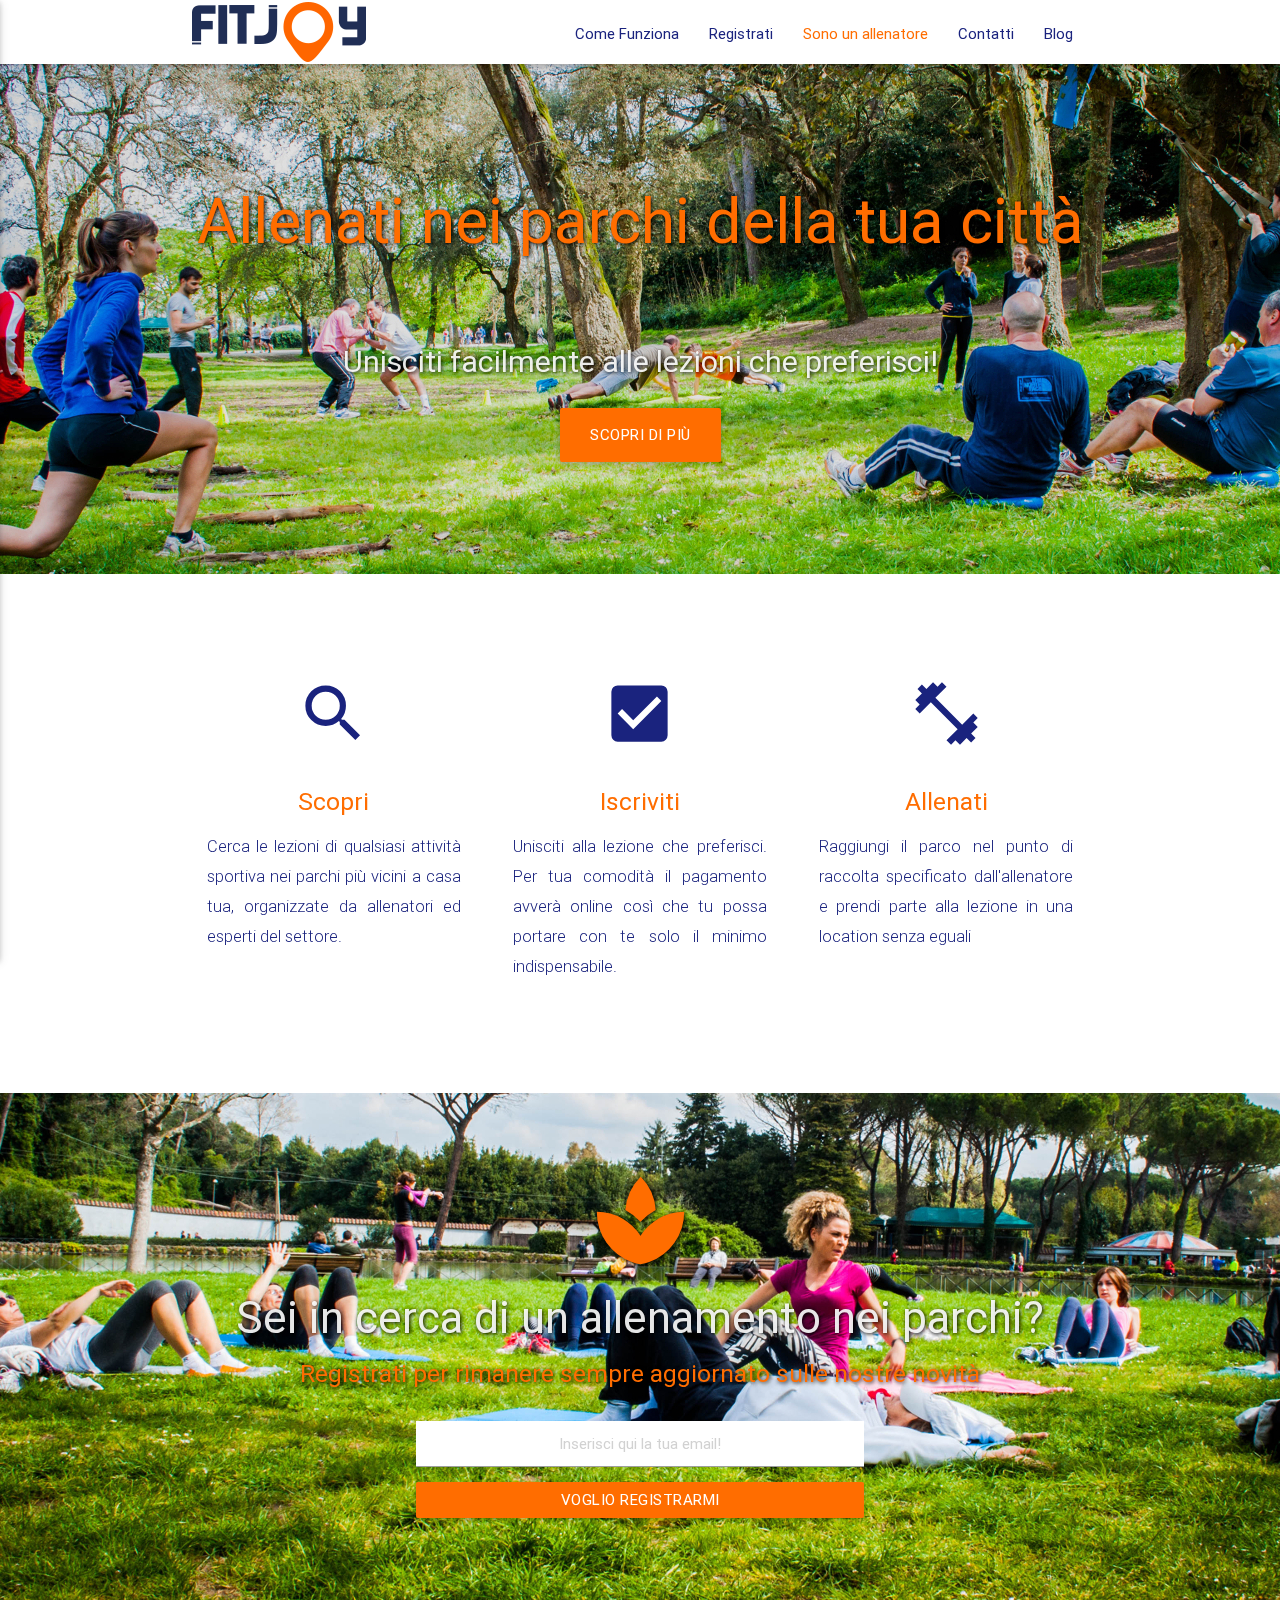
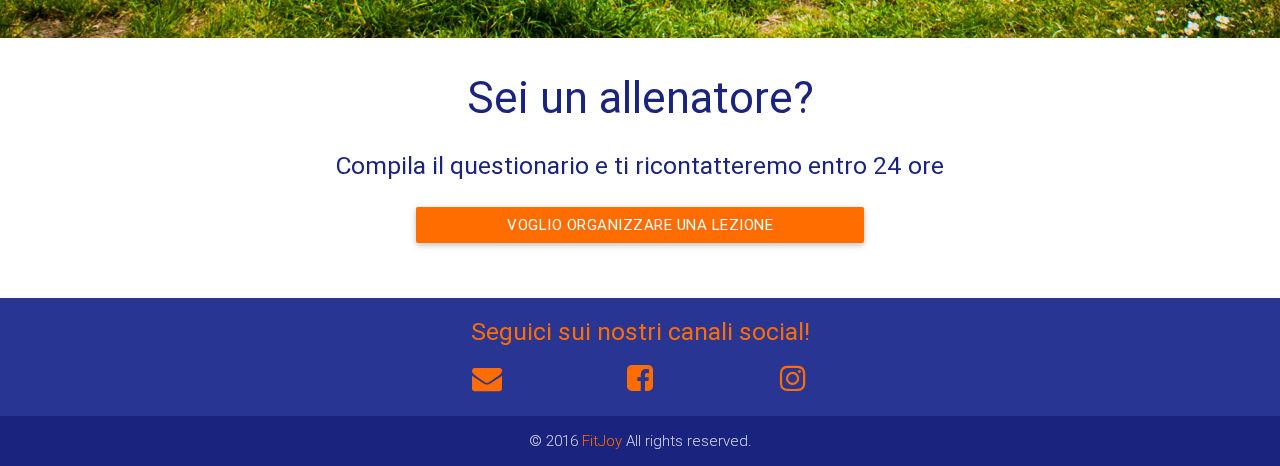
<file: index.html>
<!DOCTYPE html>
<html lang="it">
<head>
  <meta http-equiv="Content-Type" content="text/html; charset=UTF-8"/>
  <meta name="viewport" content="width=device-width, initial-scale=1, maximum-scale=1.0, user-scalable=no"/>
  <title>FitJoy | Le migliori lezioni sportive nei parchi della tua città!</title>
  <meta name="description" content="Le migliori lezioni di sport per fare allenamento nei parchi della tua città. Iscriviti, paga online e unisciti a classi organizzate da allenatori professionisti!"/>

  <!-- CSS  -->
  <link href="https://fonts.googleapis.com/icon?family=Material+Icons" rel="stylesheet">
  <link href="css/materialize.css" type="text/css" rel="stylesheet" media="screen,projection"/>
  <link href="css/style.css" type="text/css" rel="stylesheet" media="screen,projection"/>
  <link rel="stylesheet" href="font-awesome/css/font-awesome.min.css">

  <!-- SumoMe -->
  <script src="//load.sumome.com/" data-sumo-site-id="aa2dc45c84092878ee7c07fcbabc256518faaaee603234d09b0025a1d8eb0922" async="async"></script>

  <!-- FB Open Graph -->
  <meta property="og:url"            content="http://fitjoy.it" />
  <meta property="og:site_name"      content="FitJoy.it" />
  <meta property="og:title"          content="FitJoy | Le migliori lezioni sportive nei parchi della tua città!" /> 
  <meta property="og:image"          content="http://empty89.github.io/FitJoy_LP/img_link_facebook.jpg" /> 
  <meta property="og:description"    content="Le migliori lezioni di sport per fare allenamento nei parchi della tua città. Iscriviti, paga online e unisciti a classi organizzate da allenatori professionisti!"/>

    <!-- TW Open Graph -->
  <meta name="twitter:site"           content="http://fitjoy.it" /> 
  <meta name="twitter:title"          content="FitJoy | Le migliori lezioni sportive nei parchi della tua città!" /> 
  <meta name="twitter:image"          content="http://empty89.github.io/FitJoy_LP/img_link_facebook.jpg" /> 
  <meta name="twitter:description"    content="Le migliori lezioni di sport per fare allenamento nei parchi della tua città. Iscriviti, paga online e unisciti a classi organizzate da allenatori professionisti!"/>
</head>

<body>

  <!-- navbar -->
  <div class="navbar-fixed">
    <nav class="white" role="navigation">
      <div class="nav-wrapper container">
        <a title="fare sport al parco" id="logo-container" href="http://fitjoy.it" class="brand-logo"><img src="logo.png" alt="fare sport al parco"></a> 
        <ul class="right hide-on-med-and-down">
          <li><a title="Scopri come funziona" href="#come_funziona" class="indigo-text text-darken-4">Come Funziona</a></li>
          <li><a title="Registrati alla nostra beta" href="#registrati" class="indigo-text text-darken-4">Registrati</a></li>
          <li><a title="Vuoi organizzare una lezione?" href="#sono_un_allenatore" class="orange-text text-accent-4">Sono un allenatore</a></li>
          <li><a title="Contattaci tramite i nostri canali social" href="#contacts" class="indigo-text text-darken-4">Contatti</a></li>
          <li><a title="I nostri articoli per te" href="http://blog.fitjoy.it" class="indigo-text text-darken-4">Blog</a></li>
        </ul>

        <ul id="nav-mobile" class="side-nav">
          <li><a title="lezioni di sport nei parchi" href="http://fitjoy.it" class="center logo-small"><img src="Logo_small.png" alt="lezioni di sport nei parchi"></a></li>
          <li><a title="Scopri come funziona" href="#come_funziona" class="indigo-text text-darken-4">Come Funziona</a></li>
          <li><a title="Registrati alla nostra beta" href="#registrati" class="indigo-text text-darken-4">Registrati</a></li>
          <li><a title="Vuoi organizzare una lezione?" href="#sono_un_allenatore" class="orange-text text-accent-4">Sono un allenatore</a></li>
          <li><a title="Contattaci tramite i nostri canali social" href="#contacts" class="indigo-text text-darken-4">Contatti</a></li>
          <li><a title="I nostri articoli per te" href="http://blog.fitjoy.it" class="indigo-text text-darken-4">Blog</a></li>  
        </ul>
        <a title="menu" href="#index-banner" data-activates="nav-mobile" class="button-collapse indigo-text text-darken-4"><i class="material-icons">menu</i></a>
      </div>
    </nav>
  </div>

  <!-- prima sezione -->
  <div id="index-banner" class="parallax-container">
    <div class="section no-pad-bot">
      <div itemscope itemtype="product" class="container">
        <br><br>
        <h1 itemprop="potentialAction" class="header center orange-text text-accent-4 shadow">Allenati nei parchi della tua città</h1>
        <div class="row center">
          <h5 itemprop="description" class="header-sub col s12 shadow">Unisciti facilmente alle lezioni che preferisci!</h5>
        </div>
        <div class="row center">
          <a title="Scopri di più" itemprop="url" href="#come_funziona" class="btn-large waves-effect waves-light orange accent-4">Scopri di più</a>
        </div>
        <br><br>

      </div>
    </div>
    <div class="parallax"><img src="sport-nei-parchi-roma.jpg" alt="sport nei parchi di roma"></div>
  </div>

  <!-- come funziona -->
  <div id="come_funziona">
    <div class="container">
      <div class="section">
        <div class="col-servizio">

          <!--   Icon Section   -->
          <div class="row">
            <div itemscope itemtype="http://schema.org/SearchAction" class="col s12 m4">
              <div class="icon-block">
                <h2 class="center indigo-text text-darken-4"><i class="material-icons">search</i></h2>
                <h5 itemprop="potentialAction" class="center orange-text text-accent-4">Scopri</h5>

                <p itemprop="description" class="light indigo-text text-darken-4">Cerca le lezioni di qualsiasi attività sportiva nei parchi più vicini a casa tua, organizzate da allenatori ed esperti del settore.</p>
              </div>
            </div>

            <div itemscope itemtype="http://schema.org/JoinAction" class="col s12 m4">
              <div class="icon-block">
                <h2 class="center indigo-text text-darken-4"><i class="material-icons">check_box</i></h2>
                <h5 itemprop="potentialAction" class="center orange-text text-accent-4">Iscriviti</h5>

                <p itemprop="description" class="light indigo-text text-darken-4">Unisciti alla lezione che preferisci. Per tua comodità il pagamento avverà online così che tu possa portare con te solo il minimo indispensabile.</p>
              </div>
            </div>

            <div itemscope itemtype="http://schema.org/ExerciseAction" class="col s12 m4">
              <div class="icon-block">
                <h2 class="center indigo-text text-darken-4"><i class="material-icons">fitness_center</i></h2>
                <h5 itemprop="potentialAction" class="center orange-text text-accent-4">Allenati</h5>

                <p itemprop="description" class="light indigo-text text-darken-4">Raggiungi il parco nel punto di raccolta specificato dall'allenatore e prendi parte alla lezione in una location senza eguali</p>
              </div>
            </div>
          </div>
        </div>
      </div>
    </div>
  </div>

  <!-- lascia la tua email -->
  <div id="registrati" itemscope itemtype"http://schema.org/RegisterAction">
    <div class="parallax-container valign-wrapper">
      <div class="section no-pad-bot">
        <div class="container">
          <div class="row center">
            <i class="material-icons icon-reg orange-text text-accent-4 shadow">spa</i>
            <h3 itemprop="description" class="col s12 shadow">Sei in cerca di un allenamento nei parchi?</h3>
            <h5 itemprop="description" class="col s12 shadow orange-text text-accent-4 social"> Registrati per rimanere sempre aggiornato sulle nostre novità</h5>
            <div class="row">
              <div class="input-field col s12 l6 offset-l3">
                <!-- Begin MailChimp Signup Form -->
                <div id="mc_embed_signup">
                  <form action="http://fitjoy.us13.list-manage.com/subscribe/post?u=f98f6eec0ba66c484078a31e5&amp;id=7aca38a70d" method="post" id="mc-embedded-subscribe-form" name="mc-embedded-subscribe-form" class="validate" target="_blank" novalidate>
                    <div id="mc_embed_signup_scroll">
                      <input type="email" value="" name="EMAIL" class="email validate white center black-text" id="mce-EMAIL" placeholder="Inserisci qui la tua email!" required>
                      <button itemprop="potentialAction" class="btn btn-registrazione waves-effect waves-light orange accent-4" type="submit" name="action">Voglio registrarmi</button>
                    </div>
                  </form>
                </div>
                <!--End mc_embed_signup-->
              </div>
            </div>
          </div>
        </div>
      </div>
      <div class="parallax"><img src="fare-sport-nel-parco-roma.jpg" alt="fare sport nel parco a roma"></div>
    </div>
  </div>

  <!-- sono un allenatore -->
  <div id="sono_un_allenatore">
    <div class="container">
      <div class="section">

        <div class="row">
          <div itemscope itemtype="http://schema.org/OrganizeAction" class="col s12 center">
            <h3 itemprop="target" class="col s12 indigo-text text-darken-4">Sei un allenatore?</h3>
            <h5 itemprop="description" class="col s12 indigo-text text-darken-4">Compila il questionario e ti ricontatteremo entro 24 ore</h5>
            <a title="Voglio organizzare una lezione nei parchi" itemprop="url" href="allenatori.html">
              <button itemprop="potentialAction" class="col l6 offset-l3 btn btn-allenatore waves-effect waves-light orange accent-4" type="submit" name="action">Voglio organizzare una lezione</button>
            </a>
          </div>
        </div>

      </div>
    </div>
  </div>

<!-- footer -->
  <div id="contacts">
    <footer class="page-footer indigo darken-3">
      <div class="container">
        <h5 class="center orange-text text-accent-4 social">Seguici sui nostri canali social!</h5>
        <div class="row center">
           <div class="col s2 offset-s3"><a title="Mandaci una mail" class="orange-text text-accent-4" href="mailto:info@fitjoy.it"><i class="fa fa-envelope fa-2x"></i></a></div>
           <div class="col s2"><a title="Contattaci su facebook" class="orange-text text-accent-4" href="https://www.facebook.com/FitJoy-101551826567466"><i class="fa fa-facebook-square fa-2x"></i></a></div>
           <div class="col s2"><a title="Condividi con noi le tue foto migliori" class="orange-text text-accent-4" href="https://www.instagram.com/fitjoy.it/"><i class="fa fa-instagram fa-2x"></i></a></div>
        </div>
      </div>
      <div class="footer-copyright indigo darken-4">
        <div class="container center">
        © 2016 <a title="FitJoy" href="http://fitjoy.it" class="orange-text text-accent-4">FitJoy</a> All rights reserved.
        </div>
      </div>
    </footer>
  </div>


  <!--  Scripts-->
  <script src="https://code.jquery.com/jquery-2.1.1.min.js"></script>
  <script src="js/materialize.js"></script>
  <script src="js/init.js"></script>

  <!-- Analytics -->
  <script>
  (function(i,s,o,g,r,a,m){i['GoogleAnalyticsObject']=r;i[r]=i[r]||function(){
  (i[r].q=i[r].q||[]).push(arguments)},i[r].l=1*new Date();a=s.createElement(o),
  m=s.getElementsByTagName(o)[0];a.async=1;a.src=g;m.parentNode.insertBefore(a,m)
  })(window,document,'script','https://www.google-analytics.com/analytics.js','ga');

  ga('create', 'UA-80838948-1', 'auto');
  ga('send', 'pageview');
  </script>

  <!--Start Cookie Script--> 
  <script type="text/javascript" charset="UTF-8" src="http://chs03.cookie-script.com/s/8468e2c5e61c5c3cf706c6cac3407983.js"></script> 
  <!--End Cookie Script-->

  </body>
</html>
</file>
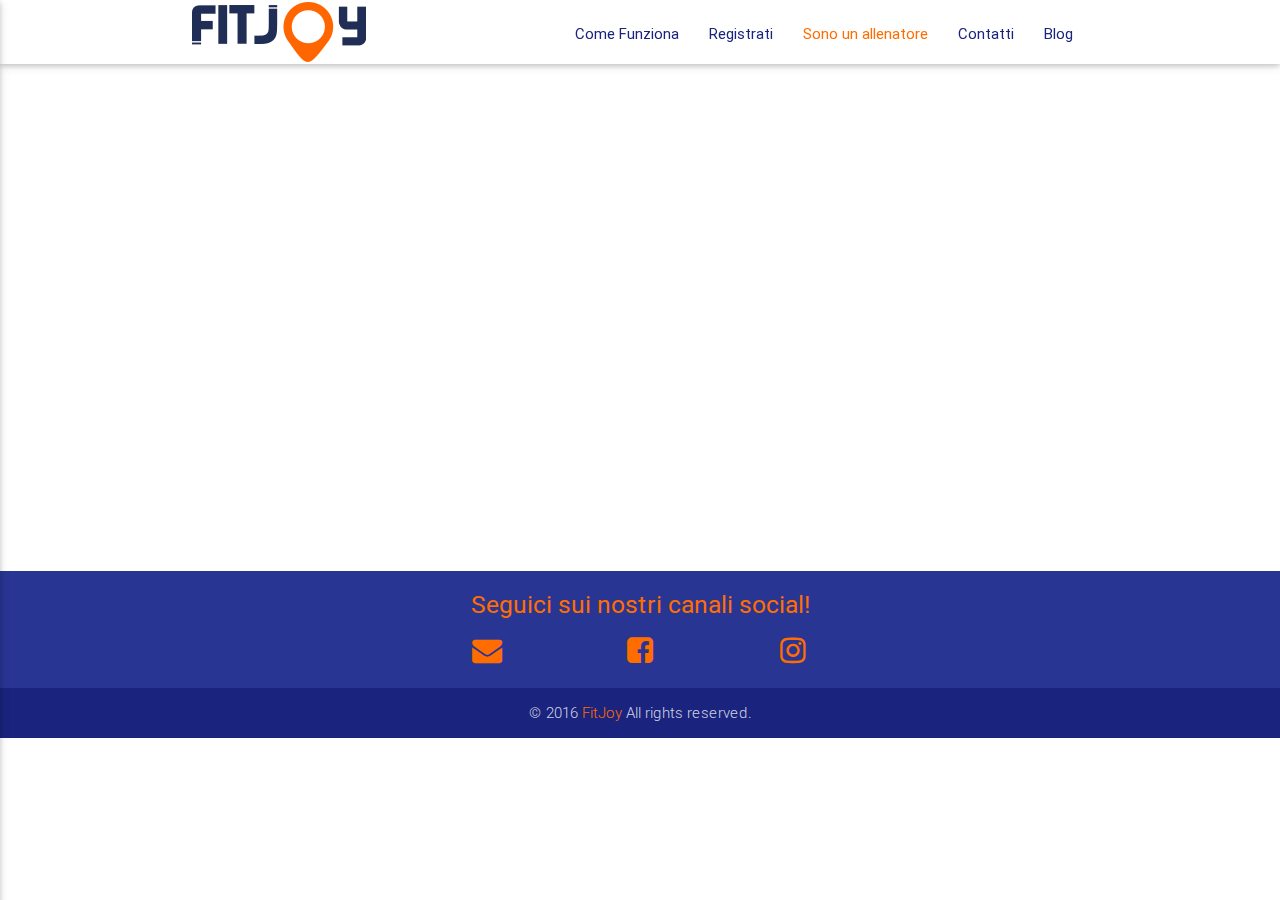
<file: allenatori.html>
<!DOCTYPE html>
<html lang="it">
<head>
  <meta http-equiv="Content-Type" content="text/html; charset=UTF-8"/>
  <meta name="viewport" content="width=device-width, initial-scale=1, maximum-scale=1.0, user-scalable=no"/>
  <title>FitJoy | Le migliori lezioni sportive nei parchi della tua città!</title>
  <meta name="description" content="Le migliori lezioni di sport per fare allenamento nei parchi della tua città. Iscriviti, paga online e unisciti a classi organizzate da allenatori professionisti!"/>

  <!-- CSS  -->
  <link href="https://fonts.googleapis.com/icon?family=Material+Icons" rel="stylesheet">
  <link href="css/materialize.css" type="text/css" rel="stylesheet" media="screen,projection"/>
  <link href="css/style.css" type="text/css" rel="stylesheet" media="screen,projection"/>
  <link rel="stylesheet" href="font-awesome/css/font-awesome.min.css">

  <!-- SumoMe -->
  <script src="//load.sumome.com/" data-sumo-site-id="aa2dc45c84092878ee7c07fcbabc256518faaaee603234d09b0025a1d8eb0922" async="async"></script>

  <!-- FB Open Graph -->
  <meta property="og:url"            content="http://fitjoy.it" />
  <meta property="og:site_name"      content="FitJoy.it" />
  <meta property="og:title"          content="FitJoy | Le migliori lezioni sportive nei parchi della tua città!" /> 
  <meta property="og:image"          content="http://empty89.github.io/FitJoy_LP/img_link_facebook.jpg" /> 
  <meta property="og:description"    content="Le migliori lezioni di sport per fare allenamento nei parchi della tua città. Iscriviti, paga online e unisciti a classi organizzate da allenatori professionisti!"/>

    <!-- TW Open Graph -->
  <meta name="twitter:site"           content="http://fitjoy.it" /> 
  <meta name="twitter:title"          content="FitJoy | Le migliori lezioni sportive nei parchi della tua città!" /> 
  <meta name="twitter:image"          content="http://empty89.github.io/FitJoy_LP/img_link_facebook.jpg" /> 
  <meta name="twitter:description"    content="Le migliori lezioni di sport per fare allenamento nei parchi della tua città. Iscriviti, paga online e unisciti a classi organizzate da allenatori professionisti!"/>
</head>

<body>

  <!-- navbar -->
  <div class="navbar-fixed">
    <nav class="white" role="navigation">
      <div class="nav-wrapper container">
        <a title="fare sport al parco" id="logo-container" href="http://fitjoy.it" class="brand-logo"><img src="logo.png" alt="fare sport al parco"></a> 
        <ul class="right hide-on-med-and-down">
          <li><a title="Scopri come funziona" href="#come_funziona" class="indigo-text text-darken-4">Come Funziona</a></li>
          <li><a title="Registrati alla nostra beta" href="#registrati" class="indigo-text text-darken-4">Registrati</a></li>
          <li><a title="Vuoi organizzare una lezione?" href="#sono_un_allenatore" class="orange-text text-accent-4">Sono un allenatore</a></li>
          <li><a title="Contattaci tramite i nostri canali social" href="#contacts" class="indigo-text text-darken-4">Contatti</a></li>
          <li><a title="I nostri articoli per te" href="http://blog.fitjoy.it" class="indigo-text text-darken-4">Blog</a></li>
        </ul>

        <ul id="nav-mobile" class="side-nav">
          <li><a title="lezioni di sport nei parchi" href="http://fitjoy.it" class="center logo-small"><img src="Logo_small.png" alt="lezioni di sport nei parchi"></a></li>
          <li><a title="Scopri come funziona" href="#come_funziona" class="indigo-text text-darken-4">Come Funziona</a></li>
          <li><a title="Registrati alla nostra beta" href="#registrati" class="indigo-text text-darken-4">Registrati</a></li>
          <li><a title="Vuoi organizzare una lezione?" href="#sono_un_allenatore" class="orange-text text-accent-4">Sono un allenatore</a></li>
          <li><a title="Contattaci tramite i nostri canali social" href="#contacts" class="indigo-text text-darken-4">Contatti</a></li>
          <li><a title="I nostri articoli per te" href="http://blog.fitjoy.it" class="indigo-text text-darken-4">Blog</a></li>  
        </ul>
        <a title="menu" href="#index-banner" data-activates="nav-mobile" class="button-collapse indigo-text text-darken-4"><i class="material-icons">menu</i></a>
      </div>
    </nav>
  </div>

<!-- Google Form -->
	<div id="form" class="center">
		<iframe src="https://docs.google.com/forms/d/e/1FAIpQLSf-3NJxX95JeUtNCdUxdPvcE1EVDKzYK7HrXvgxKmeW6Nnlqg/viewform?embedded=true" width="100%" height="500" frameborder="0" marginheight="0" marginwidth="0">Caricamento in corso...</iframe>
	</div>

<!-- footer -->
  <div id="contacts">
    <footer class="page-footer indigo darken-3">
      <div class="container">
        <h5 class="center orange-text text-accent-4 social">Seguici sui nostri canali social!</h5>
        <div class="row center">
           <div class="col s2 offset-s3"><a title="Mandaci una mail" class="orange-text text-accent-4" href="mailto:info@fitjoy.it"><i class="fa fa-envelope fa-2x"></i></a></div>
           <div class="col s2"><a title="Contattaci su facebook" class="orange-text text-accent-4" href="https://www.facebook.com/FitJoy-101551826567466"><i class="fa fa-facebook-square fa-2x"></i></a></div>
           <div class="col s2"><a title="Condividi con noi le tue foto migliori" class="orange-text text-accent-4" href="https://www.instagram.com/fitjoy.it/"><i class="fa fa-instagram fa-2x"></i></a></div>
        </div>
      </div>
      <div class="footer-copyright indigo darken-4">
        <div class="container center">
        © 2016 <a title="FitJoy" href="http://fitjoy.it" class="orange-text text-accent-4">FitJoy</a> All rights reserved.
        </div>
      </div>
    </footer>
  </div>


  <!--  Scripts-->
  <script src="https://code.jquery.com/jquery-2.1.1.min.js"></script>
  <script src="js/materialize.js"></script>
  <script src="js/init.js"></script>

  <!-- Analytics -->
  <script>
  (function(i,s,o,g,r,a,m){i['GoogleAnalyticsObject']=r;i[r]=i[r]||function(){
  (i[r].q=i[r].q||[]).push(arguments)},i[r].l=1*new Date();a=s.createElement(o),
  m=s.getElementsByTagName(o)[0];a.async=1;a.src=g;m.parentNode.insertBefore(a,m)
  })(window,document,'script','https://www.google-analytics.com/analytics.js','ga');

  ga('create', 'UA-80838948-1', 'auto');
  ga('send', 'pageview');
  </script>

  </body>
</html>
</file>
<file: css/style.css>
/* Custom Stylesheet */
/**
 * Use this file to override Materialize files so you can update
 * the core Materialize files in the future
 *
 * Made By MaterializeCSS.com
 */

nav ul a,
nav .brand-logo {
  color: #444;
  margin-top: 2px;
}

.logo-small {
  margin-top: 9px;
}

p {
  font-size: 1.1em;
  line-height: 2rem;
  text-align: justify;
}

.button-collapse {
  color: #26a69a;
}

.parallax-container {
  min-height: 380px;
  line-height: 0;
  height: auto;
  color: rgba(255,255,255,.9);
}
  .parallax-container .section {
    width: 100%;
  }

@media only screen and (max-width : 992px) {
  .parallax-container .section {
    /*position: absolute;*/
    top: 40%;
  }
  #index-banner .section {
    top: 10%;
  }
}

@media only screen and (max-width : 600px) {
  #index-banner .section {
    top: 0;
  }
}

.icon-block {
  padding: 0 15px;
}
.icon-block .material-icons {
  font-size: inherit;
}

footer.page-footer {
  margin: 0;
}

.header {
  margin-top: 12%;
}

.header-sub {
  margin-top: 7%;
  font-size: 2em;
}

.col-servizio {
  margin-top: 60px;
  margin-bottom: 80px;
}

.btn-large {
  margin-bottom: 10%;
}

.shadow {
  text-shadow: 1px 1px 4px #000;
}

#come_funziona h2 {
  font-size: 5em;
}

.btn-registrazione {
  width: 100%;
  margin-bottom: 80px;
}

.icon-reg {
  margin-top: 60px;
  font-size: 7em;
}

.btn-allenatore {
  width: 100%;
  margin-top: 2%;
  margin-bottom: 20px;
}

.social {
  margin-top: 0%;
  margin-bottom: 2%;
}
</file>
